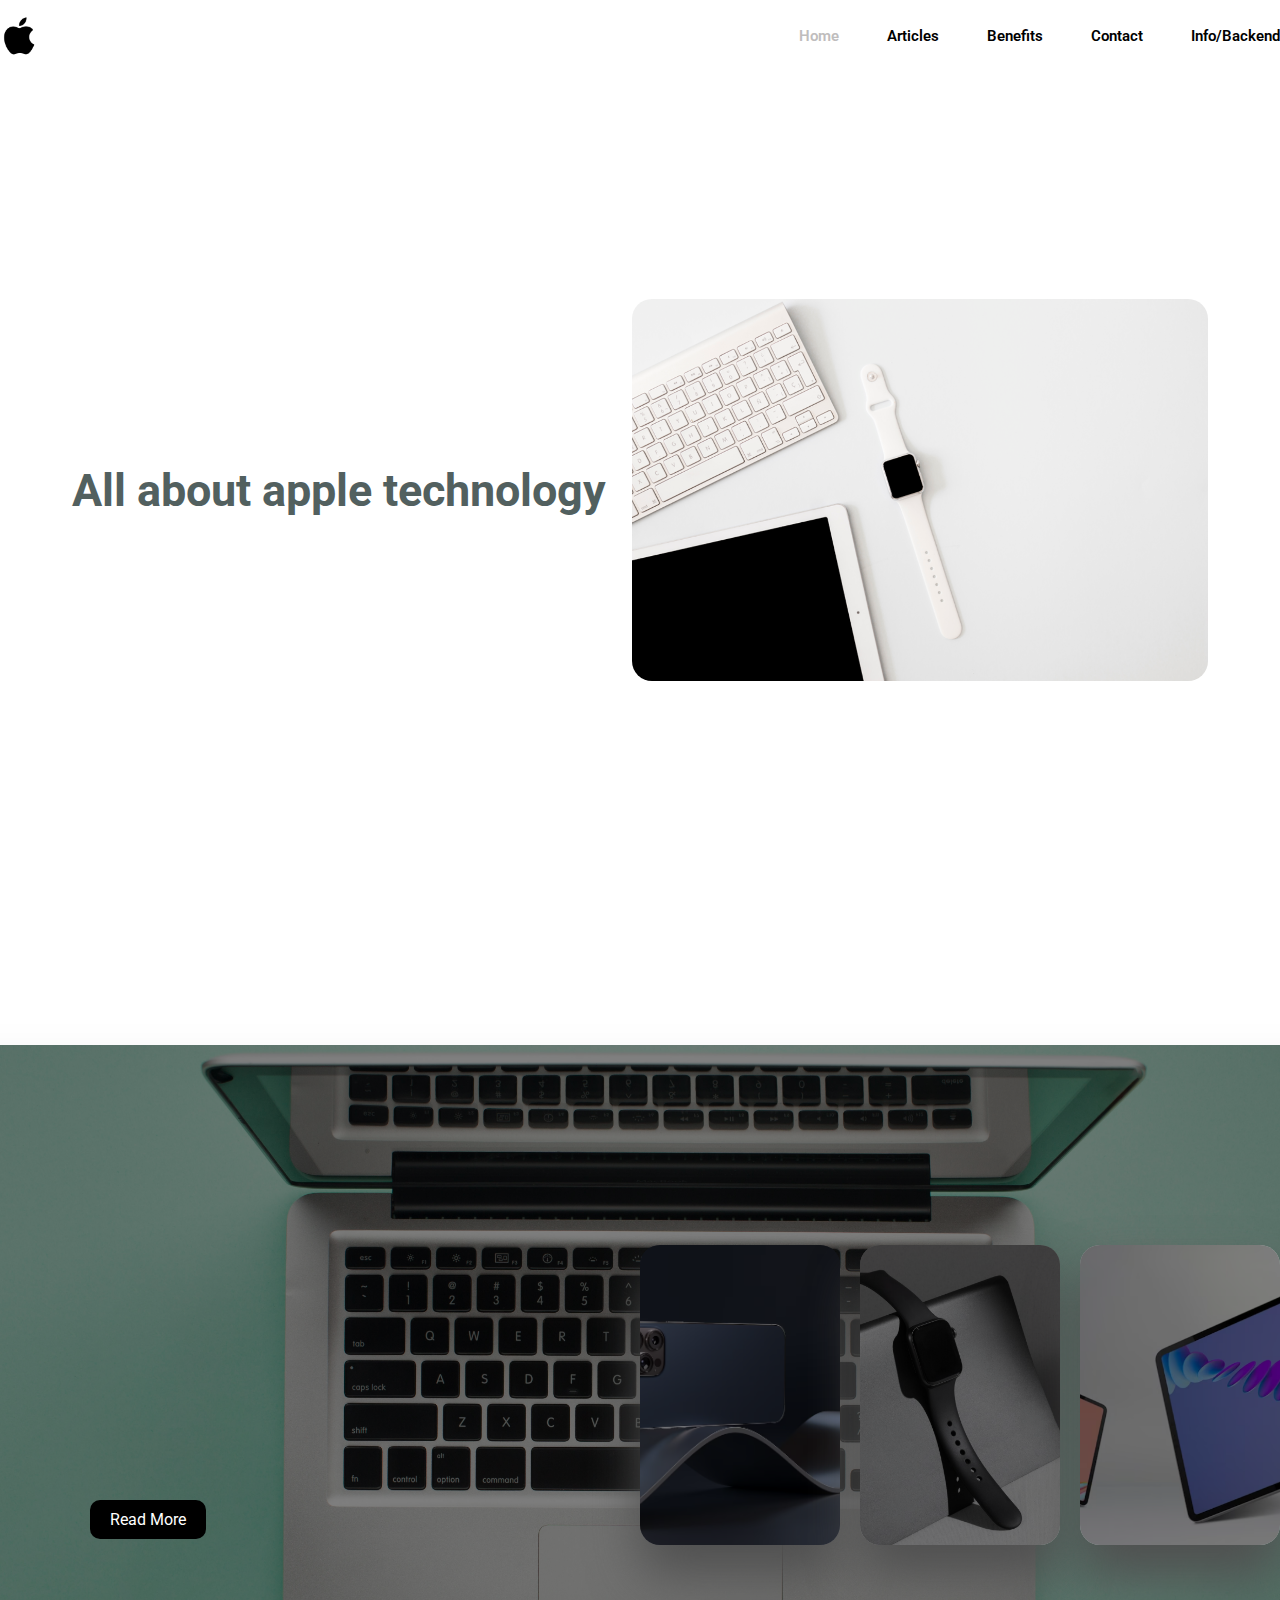
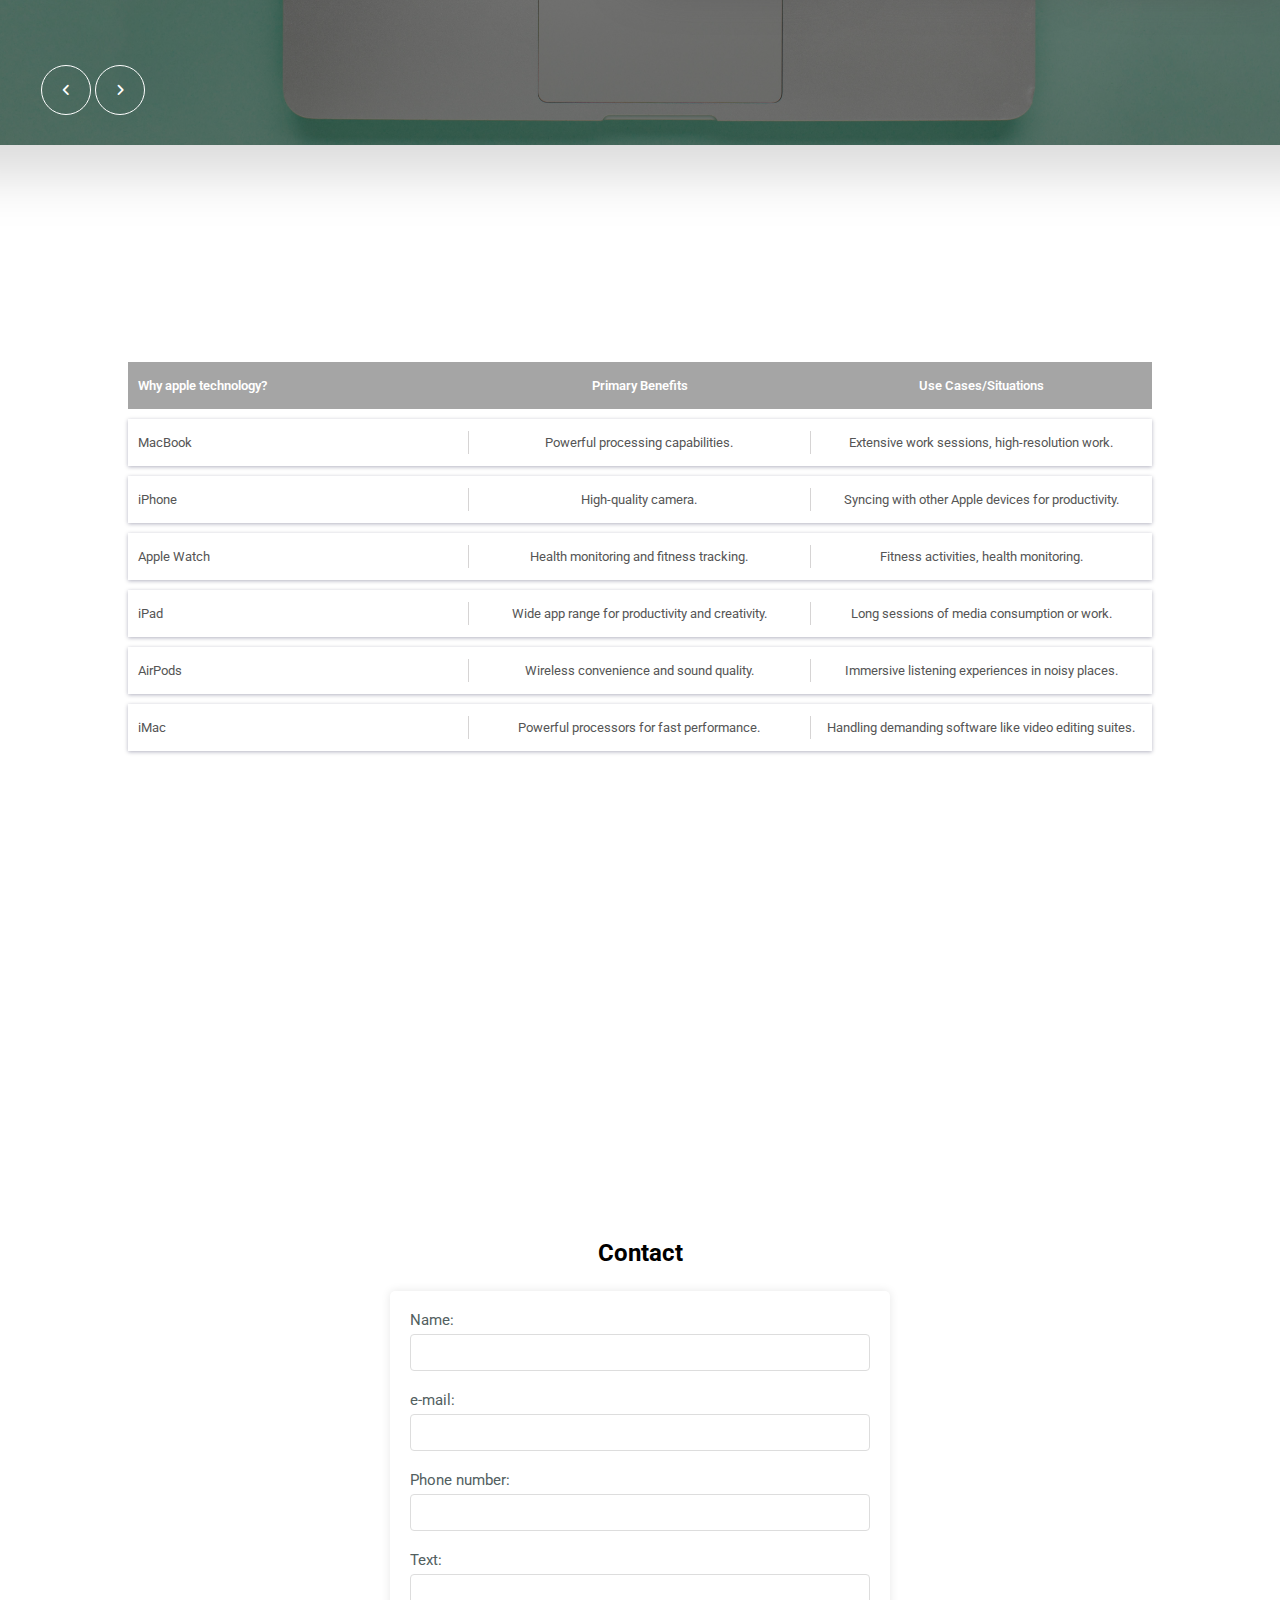
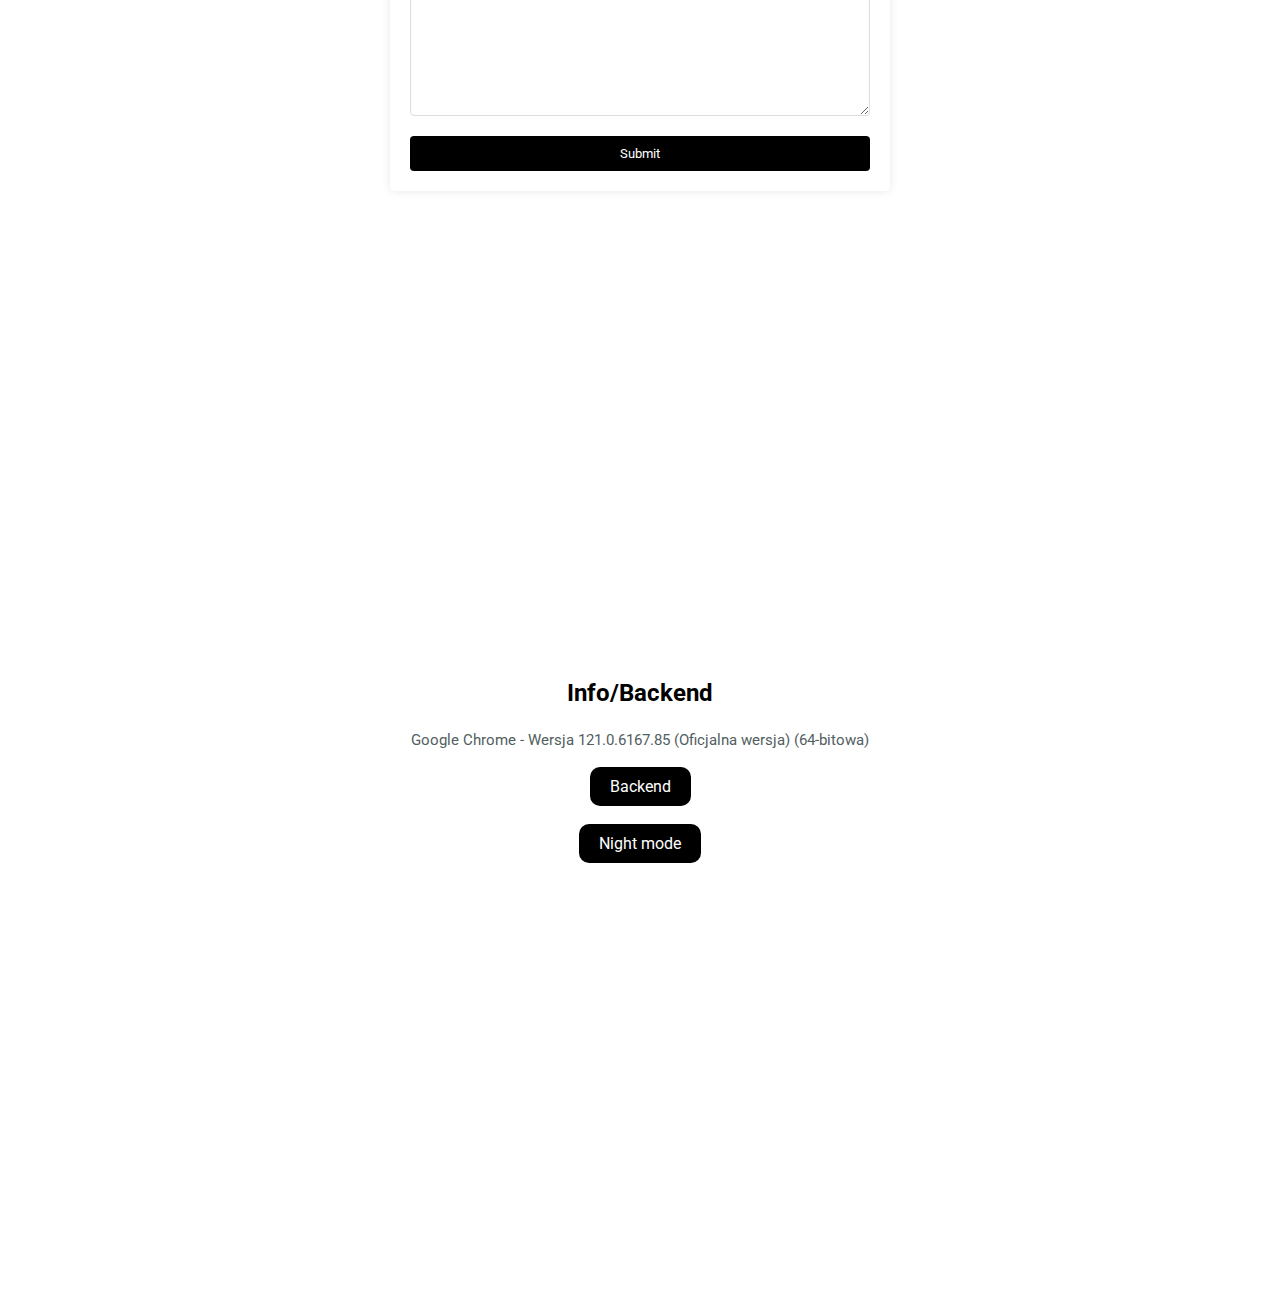
<file: index.html>
<!DOCTYPE html>
<html lang="en">
<head>
    <meta charset="UTF-8">
    <meta name="viewport" content="width=device-width, initial-scale=1.0">

    <link rel="stylesheet" href="https://cdn.jsdelivr.net/npm/boxicons@latest/css/boxicons.min.css">

    <link rel="stylesheet" href="assets/css/style.css">

    <!-- Czćionka -->
    <link rel="preconnect" href="https://fonts.googleapis.com">
    <link rel="preconnect" href="https://fonts.gstatic.com" crossorigin>
    <link href="https://fonts.googleapis.com/css2?family=Open+Sans&family=Roboto:wght@300&display=swap" rel="stylesheet">

    <!-- Buttons przy aritcles -->
    <link href="https://cdnjs.cloudflare.com/ajax/libs/font-awesome/6.4.2/css/all.min.css" rel="stylesheet">

    <!-- Ikonka strony -->
    <link rel="icon" href="apple.png">

    

    <title>iLovee</title>
</head>
<body>

    <header class="header" id="header">
        <nav class="nav container">
            <img id="changeable-image" class="nav__logo" src="apple.png" alt="apple logo" >
           

            <div class="nav__menu" id="nav-menu">
                <ul class="nav__list">
                    <li class="nav__item">
                        <a href="#home" class="nav__link active-link">
                            <i class='bx bx-home nav__icon'></i>
                            <span class="nav__name">Home</span>
                        </a>        
                    </li>
                    <li class="nav__item">
                        <a href="#articles" class="nav__link">
                            <i class='bx bx-notepad nav__icon'></i>
                            <span class="nav__name">Articles</span>
                        </a>        
                    </li>
                    <li class="nav__item">
                        <a href="#benefits" class="nav__link">
                            <i class='bx bx-book-alt nav__icon'></i>
                            <span class="nav__name">Benefits</span>
                        </a>        
                    </li>
                    <li class="nav__item">
                        <a href="#contactme" class="nav__link">
                            <i class='bx bx-message-square-detail nav__icon'></i>
                            <span class="nav__name">Contact</span>
                        </a>        
                    </li>
                    <li class="nav__item">
                        <a href="#info" class="nav__link">
                            <i class='bx bx-book-open nav__icon' ></i>
                            <span class="nav__name">Info/Backend</span>
                        </a>        
                    </li>
                </ul>
            </div>
        </nav>
    </header>
    

    <main>
        <section class="container section section__height" id="home">
            <div class="container1">
                <h1>All about apple technology</h1>
                <img src="img2.png" alt="apple products">
            </div>
        </section>
        <section class="container section section__height" id="articles">
            <div class="container2">
                <div id="slide">
                    <div class="item" style="background-image: url(photo/11.png); ">
                        <div class="content">
                            <div class="name">iMac</div>
                            <div class="description">Lorem, ipsum dolor sit amet consectetur adipisicing elit. Veniam ab repellendus est, placeat rem distinctio nihil, facilis eum incidunt repellat officiis cum voluptate vitae eius optio, minus facere saepe quod sed eaque odit. Unde deserunt labore vero quisquam voluptatem, quis illum exercitationem est odio rem nemo laudantium velit, repellat nulla?</div>                         
                            <a href="#articles" class="backend-button">Read More</a>
                        </div>
                    </div>
                    <div class="item" style="background-image: url(photo/4.jpg);">
                        <div class="content">
                            <div class="name">MacBook</div>
                            <div class="description">Lorem ipsum dolor sit amet consectetur adipisicing elit. Autem possimus explicabo repudiandae fugiat ratione blanditiis earum vel dolorum suscipit mollitia culpa quas odit cumque qui nesciunt hic sequi ipsa, natus molestias, praesentium sunt, saepe velit laudantium! Quia eligendi similique commodi doloremque, soluta adipisci incidunt sint debitis dolorum reprehenderit eum delectus?</div>
                            <a href="#articles" class="backend-button">Read More</a>
                        </div>
                    </div>
                    <div class="item" style="background-image: url(photo/1.png);">
                        <div class="content">
                            <div class="name">iPhone</div>
                            <div class="description">Lorem ipsum dolor, sit amet consectetur adipisicing elit. Officiis deleniti ut dignissimos sunt, dolorem velit earum libero debitis exercitationem culpa, necessitatibus, cum repudiandae. Iusto ipsum autem dignissimos explicabo perferendis ex aut adipisci earum possimus cum nesciunt eaque maiores esse sapiente, accusamus voluptatibus similique eligendi. Blanditiis exercitationem nesciunt incidunt porro laborum.</div>
                            <a href="#articles" class="backend-button">Read More</a>
                        </div>
                    </div>
                    <div class="item" style="background-image: url(photo/5.png);">
                        <div class="content">
                            <div class="name">Apple Watch </div>
                            <div class="description">Lorem ipsum dolor sit amet consectetur adipisicing elit. Ipsa maxime aut, ab eaque at reprehenderit magni non fuga perspiciatis architecto eos nesciunt eligendi, consectetur, commodi obcaecati autem officia. Fuga ab iusto earum quos, qui ipsa deserunt laborum aspernatur ipsam labore molestiae fugit nesciunt inventore distinctio vel hic perspiciatis molestias? Aspernatur?</div>
                            <a href="#articles" class="backend-button">Read More</a>
                        </div>
                    </div>
                    <div class="item" style="background-image: url(photo/8.png);">
                        <div class="content">
                            <div class="name">iPad</div>
                            <div class="description">Lorem ipsum dolor sit amet, consectetur adipisicing elit. Quos consequatur eum dolore facere commodi blanditiis aut fugit. Eos voluptatem odit alias labore culpa saepe atque quia ipsum illum illo possimus repellat debitis sunt, excepturi perferendis quo a earum minima ab vero dolor maiores molestiae laboriosam vitae. Doloribus velit consectetur aut?</div>
                            <a href="#articles" class="backend-button">Read More</a>
                        </div>
                    </div>
                    <div class="item" style="background-image: url(photo/9.png);">
                        <div class="content">
                            <div class="name">AirPods</div>
                            <div class="description">Lorem ipsum dolor sit amet consectetur adipisicing elit. Provident sed incidunt, nulla consequatur tenetur quam placeat nihil atque. Labore, voluptatem pariatur. Magni aliquam facere ipsum omnis quasi, reiciendis, a soluta cupiditate optio nulla eaque. Ducimus suscipit veritatis magni possimus. Modi, laborum quisquam aut fugiat nisi ratione aliquid commodi nam accusantium.</div>
                            <a href="#articles" class="backend-button">Read More</a>
                        </div>
                    </div>
                    
                </div>
        
                    <div class="buttons">
                        <button id="previous"><i class="fa-solid fa-angle-left"></i></button>
                        <button id="next"><i class="fa-solid fa-angle-right"></i></button>
                    </div>
        
            </div>
            
        </section>
        <section class="container section section__height" id="benefits">
            <div class="table-box">
                <div class="table-row table-head">
                    <div class="table-cell first-cell ">
                        <p>Why apple technology?</p>
                    </div>
                    <div class="table-cell">
                        <p>Primary Benefits</p>
                    </div>
                    <div class="table-cell">
                        <p>	Use Cases/Situations</p>
                    </div>
                </div>
                <div class="table-row">
                    <div class="table-cell first-cell">
                        <p>MacBook</p>
                    </div>
                    <div class="table-cell">
                        <p>Powerful processing capabilities.</p>
                    </div>
                    <div class="table-cell last-cell">
                        <p>Extensive work sessions, high-resolution work.</p>
                    </div>
                </div>
                <div class="table-row">
                    <div class="table-cell first-cell">
                        <p>iPhone</p>
                    </div>
                    <div class="table-cell">
                        <p>High-quality camera.</p>
                    </div>
                    <div class="table-cell last-cell">
                        <p>Syncing with other Apple devices for productivity.</p>
                    </div>
                </div>
                <div class="table-row">
                    <div class="table-cell first-cell">
                        <p>Apple Watch</p>
                    </div>
                    <div class="table-cell">
                        <p>Health monitoring and fitness tracking.</p>
                    </div>
                    <div class="table-cell last-cell">
                        <p>Fitness activities, health monitoring.</p>
                    </div>
                </div>
                <div class="table-row">
                    <div class="table-cell first-cell">
                        <p>iPad</p>
                    </div>
                    <div class="table-cell">
                        <p>Wide app range for productivity and creativity.</p>
                        
                    </div>
                    <div class="table-cell last-cell">
                        <p>Long sessions of media consumption or work.</p>
                    </div>
                </div>
                <div class="table-row">
                    <div class="table-cell first-cell">
                        <p>AirPods</p>
                    </div>
                    <div class="table-cell">
                        <p> Wireless convenience and sound quality.</p>
                    </div>
                    <div class="table-cell last-cell">
                        <p>Immersive listening experiences in noisy places.</p>
                    </div>
                </div>
                <div class="table-row">
                    <div class="table-cell first-cell">
                        <p>iMac</p>
                    </div>
                    <div class="table-cell">
                        <p>Powerful processors for fast performance.</p>
                    </div>
                    <div class="table-cell last-cell">
                        <p>Handling demanding software like video editing suites.</p>
                    </div>
                </div>
            </div>
        </section>
        <section class="container-form section section__height" id="contactme">
            <div class="contacall">
                <h2 class="section__title">Contact</h2>
                <div class="form-container">
                    <form action="#contact">
                        <label for="name">Name:</label>
                        <input type="text" id="name" name="name" required>
            
                        <label for="email">e-mail:</label>
                        <input type="email" id="email" name="email" required>
            
                        <label for="phone">Phone number:</label>
                        <input type="tel" id="phone" name="phone">
            
                        <label for="message">Text:</label>
                        <textarea id="message" name="message" required></textarea>
            
                        <input type="submit" value="Submit">
                    </form>
                </div>
            </div>
            


        </section>
        <section class="container section section__height" id="info">
            <div class="info2"></div>
            <h2 class="section__title">Info/Backend</h2>
                <p>Google Chrome - Wersja 121.0.6167.85 (Oficjalna wersja) (64-bitowa)</p>
                <p></p>
                <br>
                <a href="login.html" class="backend-button">Backend</a>
                <br>
                
                
                <button id="toggle-dark-mode" class="backend-button">Night mode</button>
                <br>
                
            

        </section>
    </main>
   

    <script src="assets/js/main.js"></script>
</body>
</html>
</file>
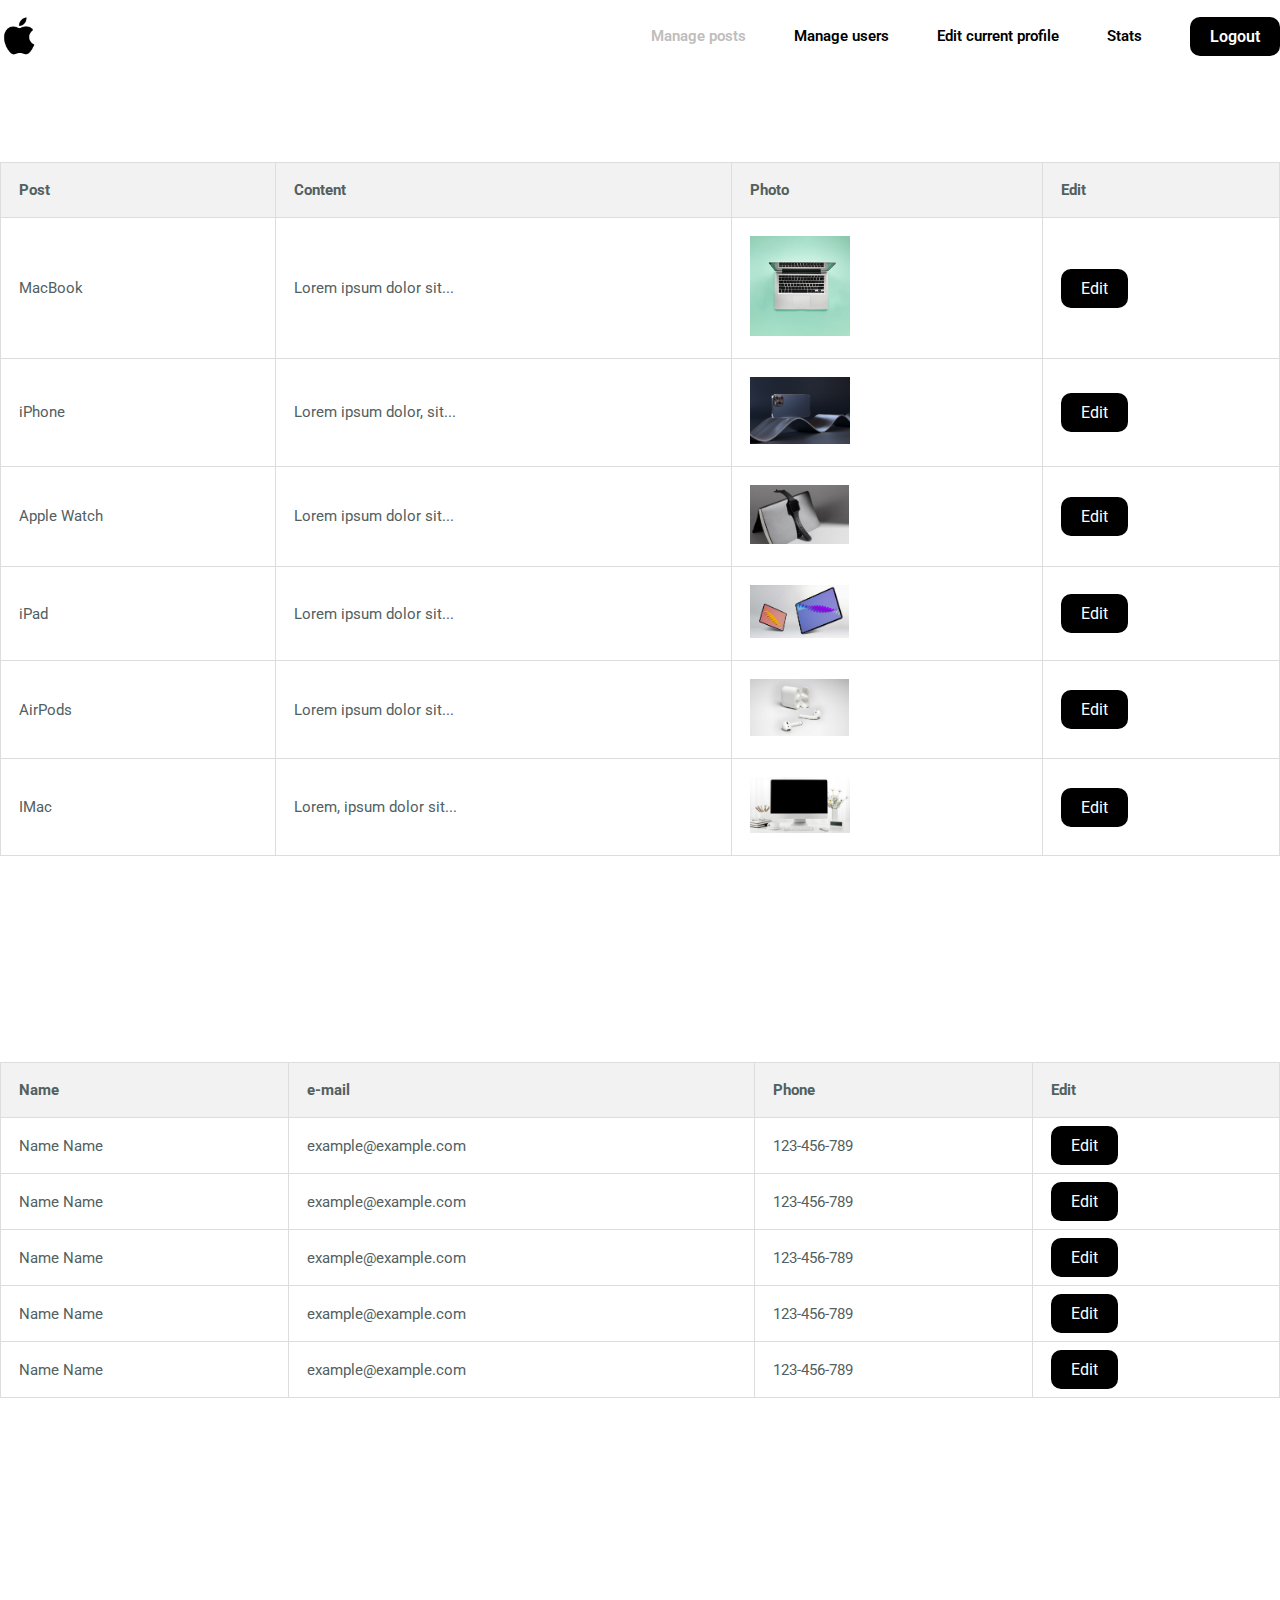
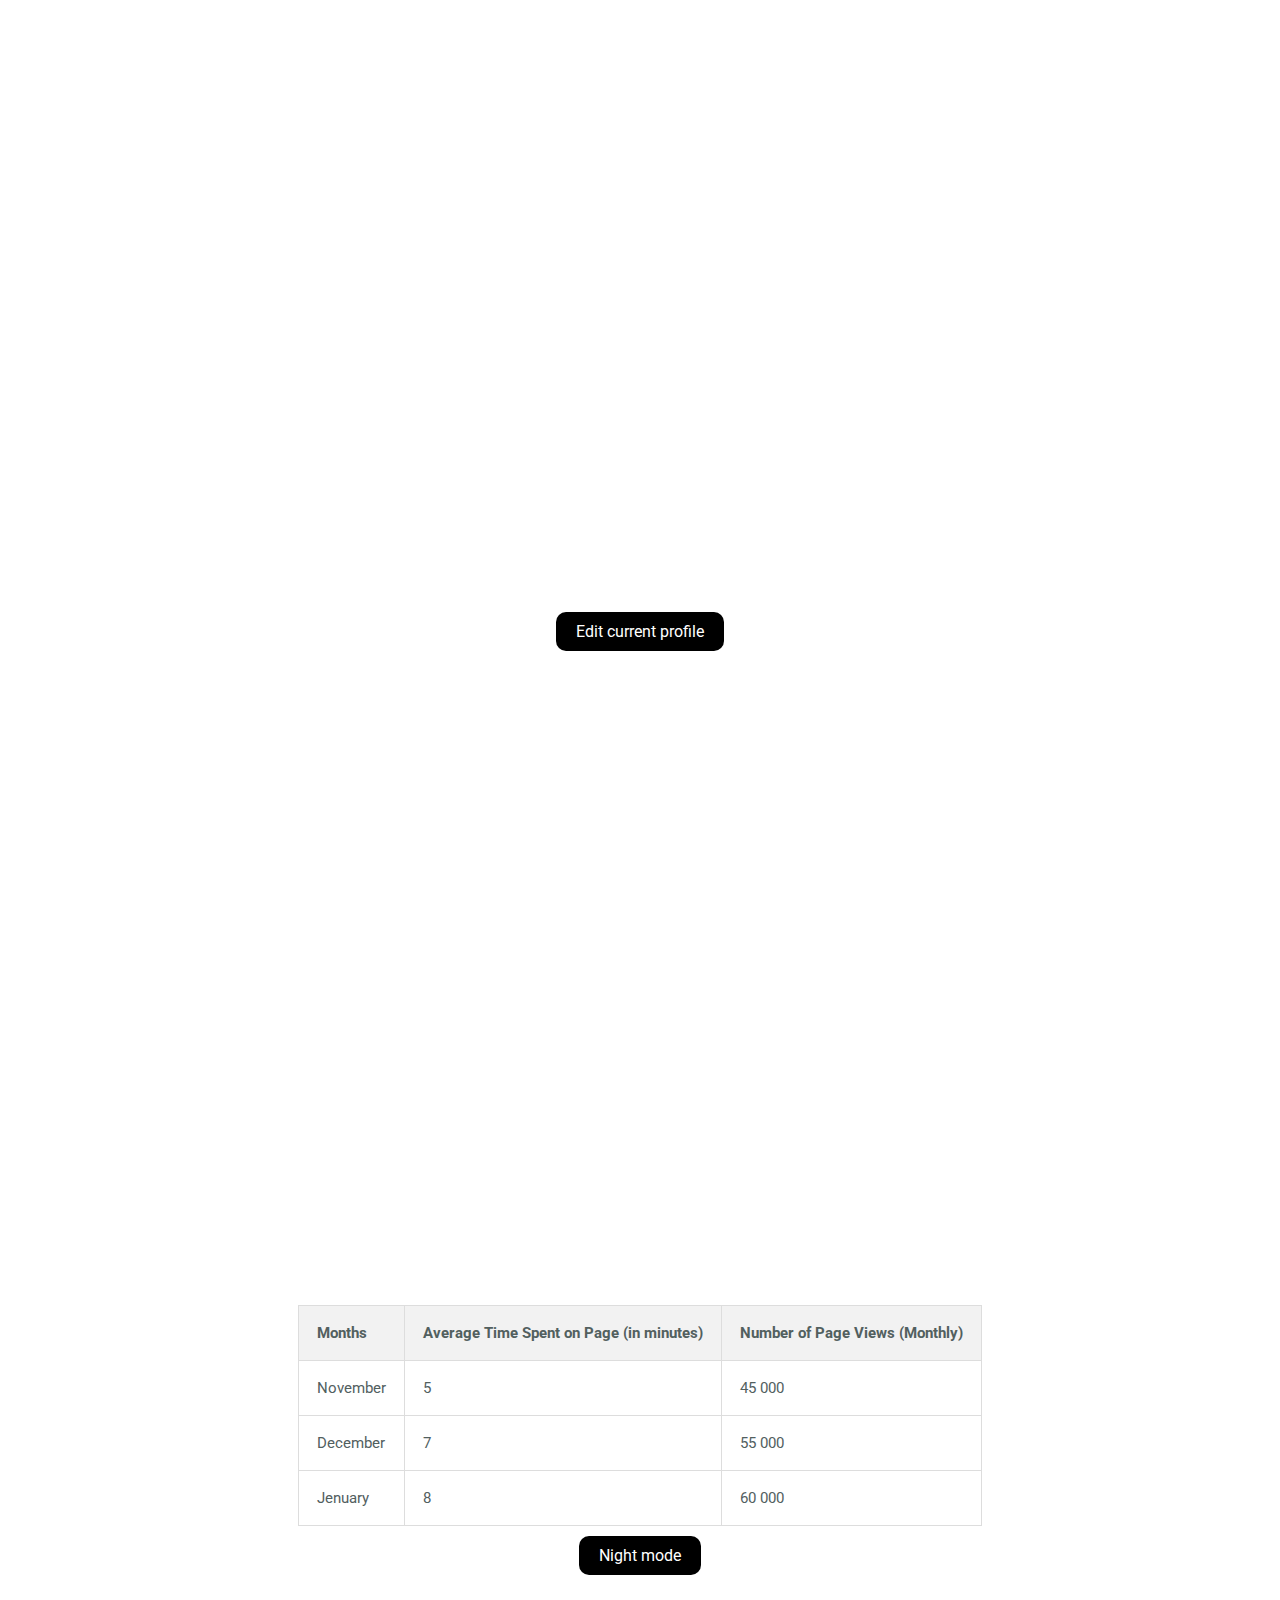
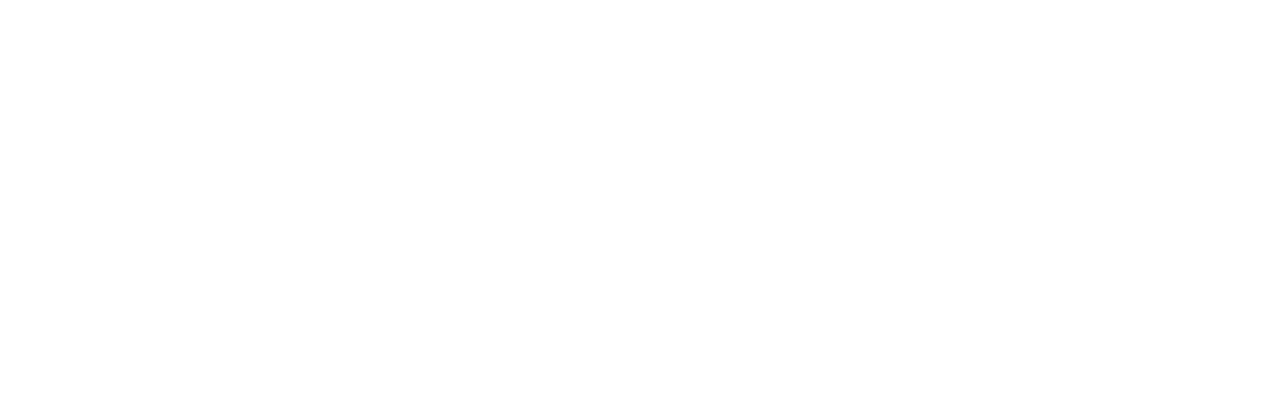
<file: backend.html>
<!DOCTYPE html>
<html lang="en">
<head>
    <meta charset="UTF-8">
    <meta name="viewport" content="width=device-width, initial-scale=1.0">

    <link rel="stylesheet" href="https://cdn.jsdelivr.net/npm/boxicons@latest/css/boxicons.min.css">

    <link rel="stylesheet" href="assets/css/style.css">

    <!-- Czćionka -->
    <link rel="preconnect" href="https://fonts.googleapis.com">
    <link rel="preconnect" href="https://fonts.gstatic.com" crossorigin>
    <link href="https://fonts.googleapis.com/css2?family=Open+Sans&family=Roboto:wght@300&display=swap" rel="stylesheet">

    <!-- Ikonka strony -->
    <link rel="icon" href="apple.png">

    <style>
        .nav__item{
            display: flex;
            justify-content: center;
            align-items: center;
        }
        .marg{
            margin-top: 10px;
        }
        th, td {
            padding: 18px;
        }
        @media only screen and (max-width: 456px) {
            .cc{
                display: none;
            }
            .table-bck2{
                margin-top: -10px;
            }
        }
        
    </style>
    <title>iLove - backend</title>
</head>
<body>

    <header class="header" id="header">
        <nav class="nav container">
            <img id="changeable-image" class="nav__logo" src="apple.png" alt="apple logo" >
           
            
            <div class="nav__menu" id="nav-menu">
                <ul class="nav__list">
                    <li class="nav__item">
                        <a href="#manage-posts" class="nav__link active-link">
                            <i class='bx bxs-edit nav__icon'></i>
                            <span class="nav__name">Manage posts</span>
                        </a>        
                    </li>
                    <li class="nav__item">
                        <a href="#users" class="nav__link">
                            <i class='bx bx-hive nav__icon'></i>
                            <span class="nav__name">Manage users</span>
                        </a>        
                    </li>
                    <li class="nav__item">
                        <a href="#editprof" class="nav__link">
                            <i class='bx bx-user nav__icon'></i>
                            <span class="nav__name">Edit current profile</span>
                        </a>        
                    </li>
                    <li class="nav__item">
                        <a href="#stats" class="nav__link">
                            <i class='bx bx-bar-chart-alt-2 nav__icon'></i>
                            <span class="nav__name">Stats</span>
                        </a>        
                    </li>
                    <li class="nav__item2">
                        <a href="index.html" class="nav__link backend-button" >
                            Logout
                        </a>        
                    </li>
                </ul>
            </div>
        </nav>
    </header>
    

    <main>
        
        <section class="container section section__height" id="manage-posts">
            <div class="table-bck">
                <table>
                    <thead>
                        <tr>
                            <th>Post</th>
                            <th>Content</th>
                            <th class="cc">Photo</th>
                            <th>Edit</th>
                        </tr>
                    </thead>
                    <tbody>
                        <tr>
                            <td>MacBook</td>
                            <td>Lorem ipsum dolor sit...</td>
                            <td class="cc"><img class="img-edit" src="photo/4.jpg" alt="Photo post 1" ></td>
                            <td><a href="edit.html" class="backend-button">Edit</a></td>
                        </tr>
                    </tbody>
                    <tbody>
                        <tr>
                            <td>iPhone</td>
                            <td>Lorem ipsum dolor, sit...</td>
                            <td class="cc"><img class="img-edit" src="photo/1.png" alt="Photo post 2"></td>
                            <td><a href="edit.html" class="backend-button">Edit</a></td>
                        </tr>
                    </tbody>
                    <tbody>
                        <tr>
                            <td>Apple Watch</td>
                            <td>Lorem ipsum dolor sit...</td>
                            <td class="cc"><img class="img-edit" src="photo/5.png" alt="Photo post 3"></td>
                            <td><a href="edit.html" class="backend-button">Edit</a></td>
                        </tr>
                    </tbody>
                    <tbody>
                        <tr>
                            <td>iPad</td>
                            <td>Lorem ipsum dolor sit...</td>
                            <td class="cc"><img class="img-edit" src="photo/8.png" alt="Photo post 4"></td>
                            <td><a href="edit.html" class="backend-button">Edit</a></td>
                        </tr>
                        
                    </tbody>
                    
                    <tbody>
                        <tr>
                            <td>AirPods</td>
                            <td>Lorem ipsum dolor sit...</td>
                            <td class="cc"><img class="img-edit" src="photo/9.png" alt="Photo post 5"></td>
                            <td><a href="edit.html" class="backend-button">Edit</a></td>
                        </tr>
                        
                    </tbody>
                    <tbody>
                        <tr>
                            <td>IMac</td>
                            <td>Lorem, ipsum dolor sit...</td>
                            <td class="cc"><img class="img-edit" src="photo/11.png" alt="Photo post 6"></td>
                            <td><a href="edit.html" class="backend-button">Edit</a></td>
                        </tr>
                        
                    </tbody>
                    
                </table>
            </div>
        </section>


        <section class="container section section__height" id="users">
            <div class="table-bck">
                <table>
                    <thead>
                        <tr>
                            <th>Name</th>
                            <th class="cc">e-mail</th>
                            <th>Phone</th>
                            <th>Edit</th>
                        </tr>
                    </thead>
                    <tbody>
                        <tr>
                            <td>Name Name</td>
                            <td class="cc">example@example.com</td>
                            <td>123-456-789</td>
                            <td><a href="edit-user.html" class="backend-button avcsa">Edit</a></td>
                        </tr>
                    </tbody>
                    <tbody>
                        <tr>
                            <td>Name Name</td>
                            <td class="cc">example@example.com</td>
                            <td>123-456-789</td>
                            <td><a href="edit-user.html" class="backend-button avcsa">Edit</a></td>
                        </tr>
                    </tbody>
                    <tbody>
                        <tr>
                            <td>Name Name</td>
                            <td class="cc">example@example.com</td>
                            <td>123-456-789</td>
                            <td><a href="edit-user.html" class="backend-button avcsa">Edit</a></td>
                        </tr>
                    </tbody>
                    <tbody>
                        <tr>
                            <td>Name Name</td>
                            <td class="cc">example@example.com</td>
                            <td>123-456-789</td>
                            <td><a href="edit-user.html" class="backend-button avcsa">Edit</a></td>
                        </tr>
                    </tbody>
                    <tbody>
                        <tr>
                            <td>Name Name</td>
                            <td class="cc">example@example.com</td>
                            <td>123-456-789</td>
                            <td><a href="edit-user.html" class="backend-button avcsa">Edit</a></td>
                        </tr>
                    </tbody>
                </table>
            </div>
        </section>
        <section class="container section section__height" id="editprof">
            <div class="button-edit-profile">
                <a href="edit-current-profile.html" class="backend-button">Edit current profile</a>
            </div>
        </section>
        <section class="container-form section section__height" id="stats">
            <div class="table-bck2">
                <table>
                    <thead>
                        <tr>
                            <th>Months</th>
                            <th>Average Time Spent on Page (in minutes)</th>
                            <th>Number of Page Views (Monthly)</th>
                        </tr>
                    </thead>
                    <tbody>
                        <tr>
                            <td>November</td>
                            <td>5</td>
                            <td>45 000</td>
                        </tr>
                    </tbody>
                    <tbody>
                        <tr>
                            <td>December</td>
                            <td>7</td>
                            <td>55 000</td>
                        </tr>
                    </tbody>
                    <tbody>
                        <tr>
                            <td>Jenuary</td>
                            <td>8</td>
                            <td>60 000</td>
                        </tr>
                    </tbody>
                </table>
            
            </div>
            <button id="toggle-dark-mode" class="backend-button marg">Night mode</button>
            


        </section>
        
    </main>
    <script>
        document.getElementById('toggle-dark-mode').addEventListener('click', function() {
            document.body.classList.toggle('dark-mode');
            var image = document.getElementById('changeable-image');
    
            if (image.src.includes('apple.png')) {
                image.src = 'apple2.png'; 
                image.style.width = '29px';
                image.style.marginLeft = '5px';
            } else {
                image.src = 'apple.png'; 
                image.style.width = '40px';
                image.style.marginLeft = '0px';
            }
            
        });
        document.getElementById('changeable-image').addEventListener('click', function() {
            document.body.classList.toggle('dark-mode');
        });

        document.getElementById('changeable-image').addEventListener('click', function() {
            if (this.src.includes('apple.png')) {
                this.src = 'apple2.png'; 
                this.style.width = '29px';
                this.style.marginLeft = '5px';
            } else {
                this.src = 'apple.png'; 
                this.style.width = '40px';
                this.style.marginLeft = '0px';
            }
        });
    </script>
    <script src="assets/js/main.js"></script>
</body>
</html>
</file>
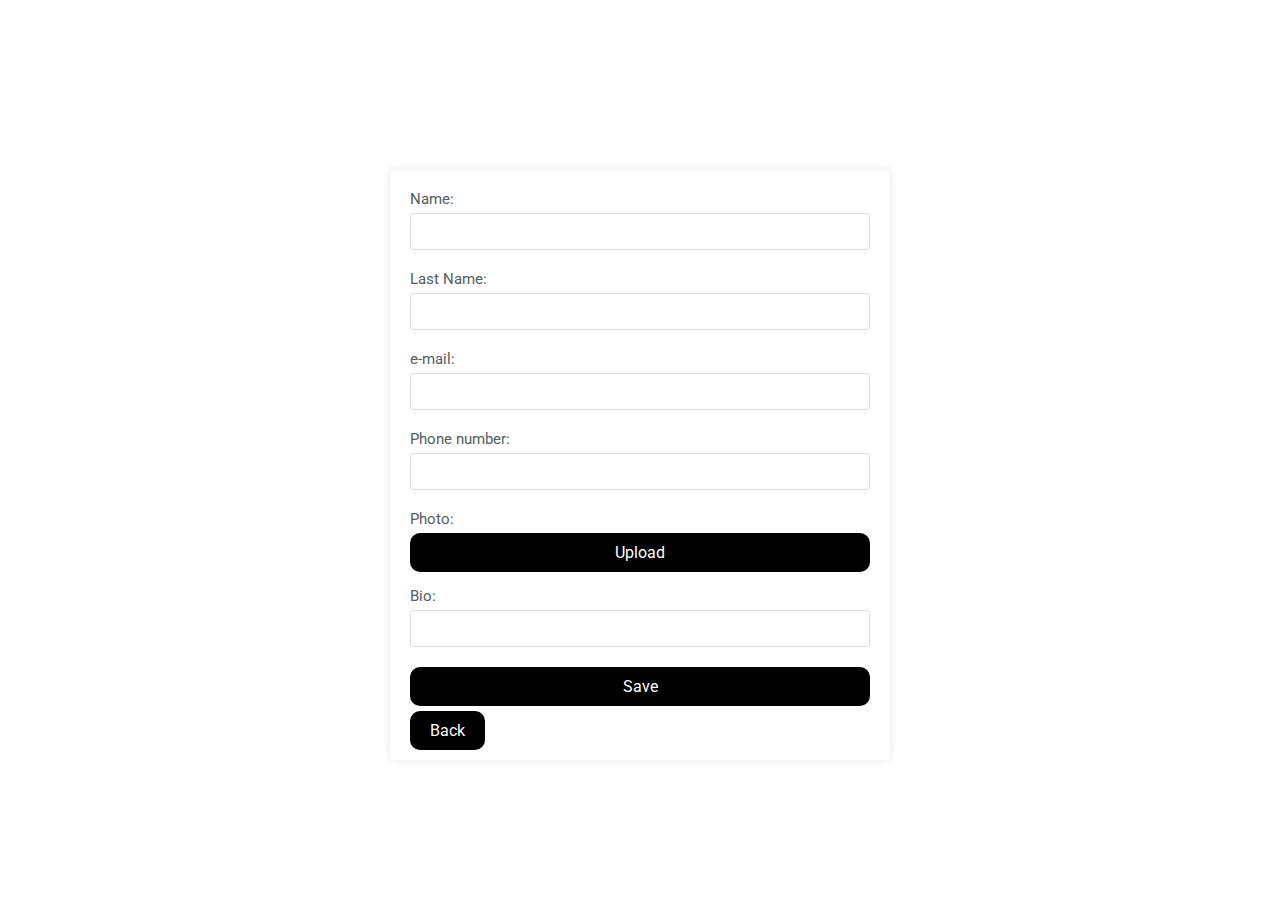
<file: edit-current-profile.html>
<!DOCTYPE html>
<html lang="en">
<head>
    <meta charset="UTF-8">
    <meta name="viewport" content="width=device-width, initial-scale=1.0">

    <link rel="stylesheet" href="https://cdn.jsdelivr.net/npm/boxicons@latest/css/boxicons.min.css">

    <link rel="stylesheet" href="assets/css/style.css">

    <!-- Czćionka -->
    <link rel="preconnect" href="https://fonts.googleapis.com">
    <link rel="preconnect" href="https://fonts.gstatic.com" crossorigin>
    <link href="https://fonts.googleapis.com/css2?family=Open+Sans&family=Roboto:wght@300&display=swap" rel="stylesheet">

    <!-- Ikonka strony -->
    <link rel="icon" href="apple.png">

    <style>
        .contacall{
            margin-top: 170px;
            display: flex;
            justify-content: center;
        }
        .backend-button{
            margin-bottom: 15px;
            text-align: center;
        }
        @media only screen and (max-width: 456px) {
            .contacall{margin-top: -50px;}
        }
    </style>
    
    <title>Edit current profile</title>
</head>
<body>
    <div class="contacall">
        <div class="form-container">
            <form>
                <label for="name">Name:</label>
                <input type="text" id="name" name="name" required>

                <label for="name">Last Name:</label>
                <input type="text" id="last-name" name="lastname" required>
    
                <label for="email">e-mail:</label>
                <input type="email" id="email" name="email" required>
    
                <label for="phone">Phone number:</label>
                <input type="tel" id="phone" name="phone">

                <label for="email">Photo:</label>
                <button class="backend-button">Upload</button>  
    
                <label for="name">Bio:</label>
                <input type="text" id="bio" name="bio" required>
    
                <a href="backend.html" class="backend-button">Save</a>
            </form>
            <a href="backend.html" class="backend-button">Back</a>
        </div>
    </div>
    
        
    <script src="assets/js/main.js"></script>
</body>
</html>
</file>
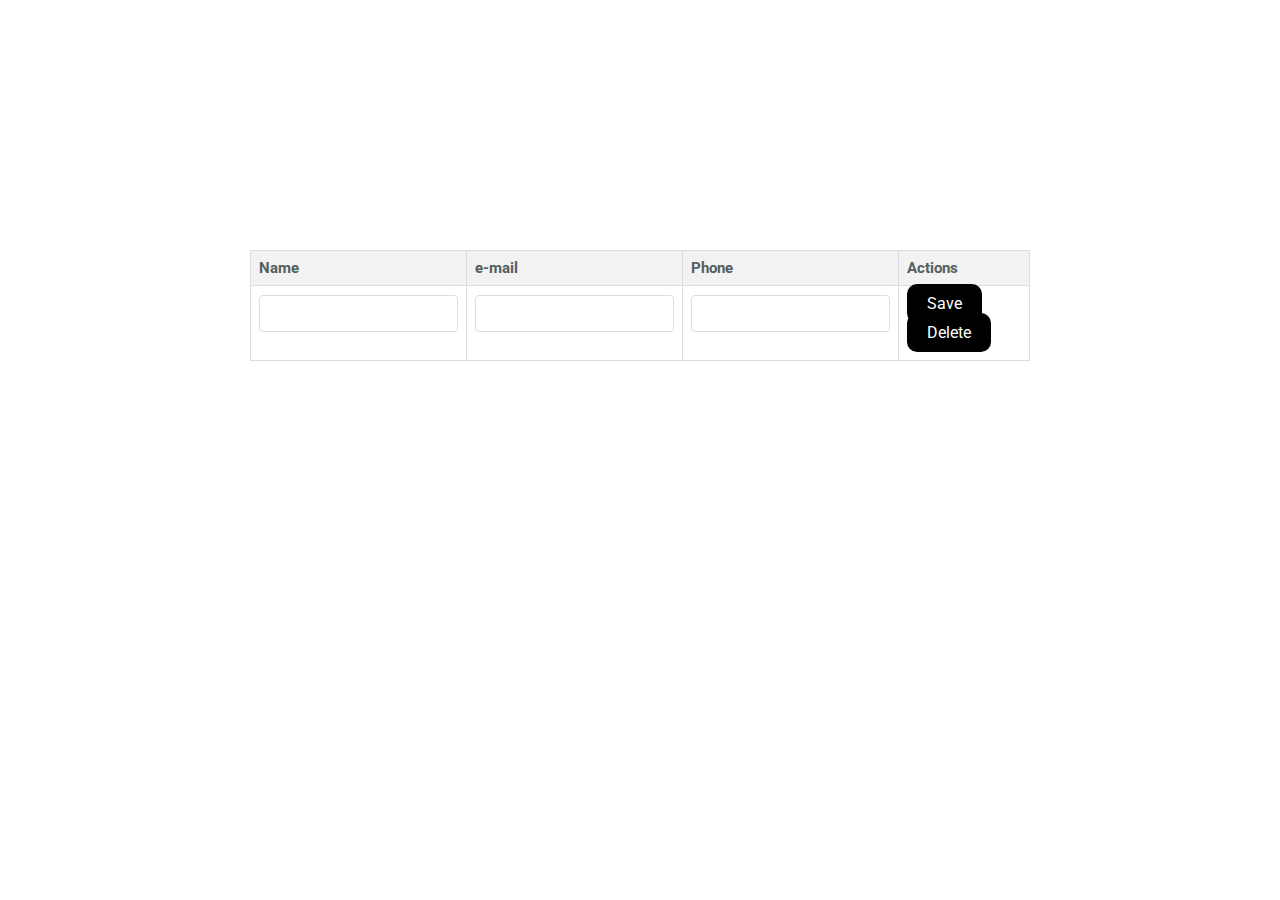
<file: edit-user.html>
<!DOCTYPE html>
<html lang="en">
<head>
    <meta charset="UTF-8">
    <meta name="viewport" content="width=device-width, initial-scale=1.0">

    <link rel="stylesheet" href="https://cdn.jsdelivr.net/npm/boxicons@latest/css/boxicons.min.css">

    <link rel="stylesheet" href="assets/css/style.css">

    <!-- Czćionka -->
    <link rel="preconnect" href="https://fonts.googleapis.com">
    <link rel="preconnect" href="https://fonts.gstatic.com" crossorigin>
    <link href="https://fonts.googleapis.com/css2?family=Open+Sans&family=Roboto:wght@300&display=swap" rel="stylesheet">

    <!-- Ikonka strony -->
    <link rel="icon" href="apple.png">

    <style>
        .backend-button{
            margin-top: 0px;;
            margin-right: 10px;

        }
        table {
            width: 100%;
            border-collapse: collapse;
            
        }
        .table1{
            margin-top: 250px;
            margin-left: 250px;
            margin-right: 250px;
        }

        th, td {
            border: 1px solid #ddd;
            padding: 8px;
            text-align: left;
        }

        th {
            background-color: #f2f2f2;
        }

        .editable {
            cursor: pointer;
        }

        .editable:hover {
            background-color: #e9e9e9;
        }
        @media screen and (max-width: 768px) {
            .table1 {
                margin-top: 20px;
                margin-left: 10px;
                margin-right: 10px;
            }

            .backend-button {
                width: 100%;
                margin: 15px 0;
            }
            td{
                padding: 20px;
            }

            table {
                width: 100%;
            }
        }
    </style>
    <title>Edit users</title>
</head>
<body>
    <div class="table1">
        <table>
            <thead>
                <tr>
                    <th>Name</th>
                    <th>e-mail</th>
                    <th>Phone</th>
                    <th>Actions</th>
                </tr>
            </thead>
            <tbody>
                <tr>
                    <td><input type="text"></td>
                    <td><input type="email"></td>
                    <td><input type="tel"></td>
                    <td><a href="backend.html" class="backend-button">Save</a><button class="backend-button">Delete</button></td>
                </tr>
            </tbody>
        </table>
    </div>
    
        
    <script src="assets/js/main.js"></script>
</body>
</html>
</file>
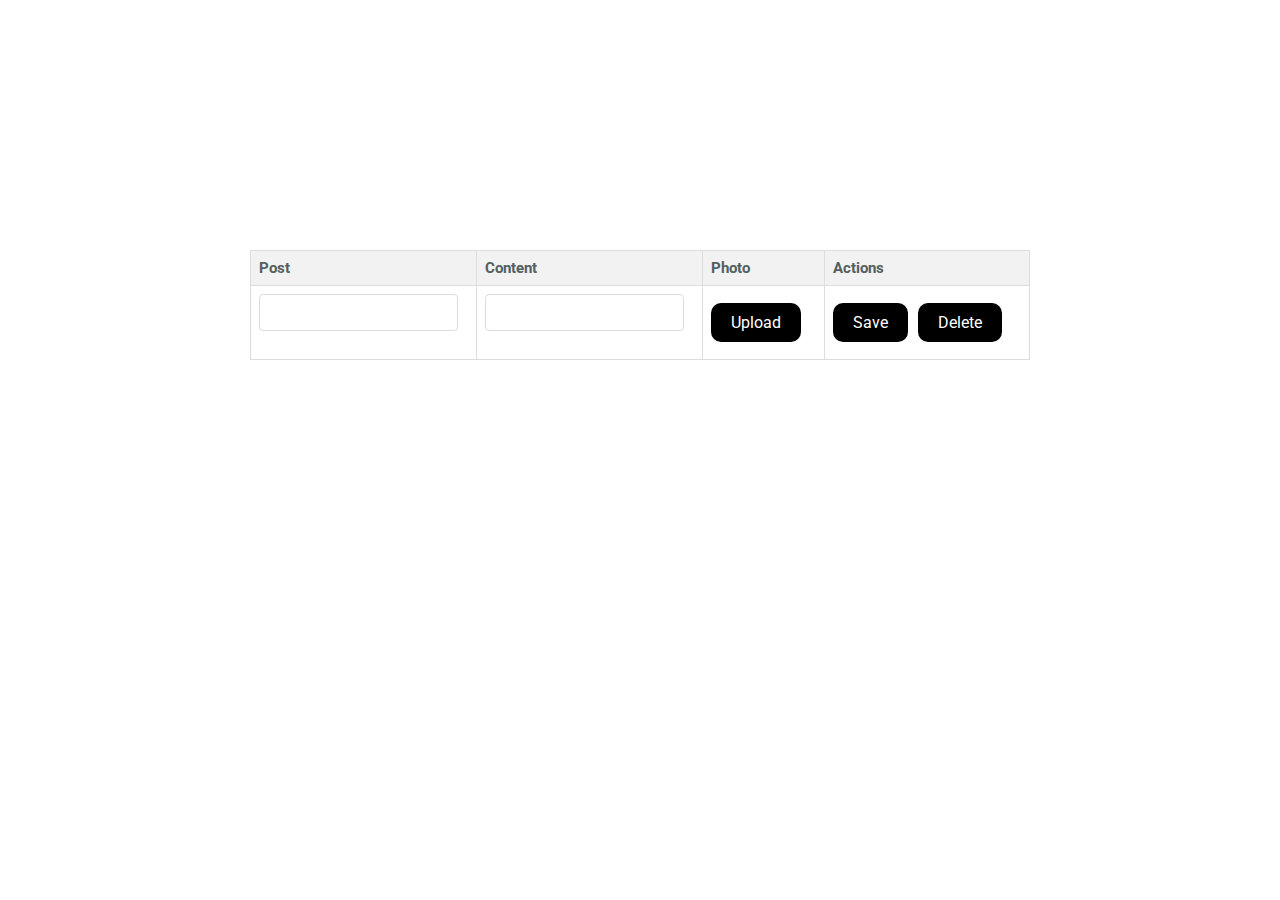
<file: edit.html>
<!DOCTYPE html>
<html lang="en">
<head>
    <meta charset="UTF-8">
    <meta name="viewport" content="width=device-width, initial-scale=1.0">

    <link rel="stylesheet" href="https://cdn.jsdelivr.net/npm/boxicons@latest/css/boxicons.min.css">

    <link rel="stylesheet" href="assets/css/style.css">

    <!-- Czćionka -->
    <link rel="preconnect" href="https://fonts.googleapis.com">
    <link rel="preconnect" href="https://fonts.gstatic.com" crossorigin>
    <link href="https://fonts.googleapis.com/css2?family=Open+Sans&family=Roboto:wght@300&display=swap" rel="stylesheet">

    <!-- Ikonka strony -->
    <link rel="icon" href="apple.png">

    <style>
        .backend-button{
            margin-top: 0px;;
            margin-right: 10px;

        }
        table {
            width: 100%;
            border-collapse: collapse;
            
        }
        .table1{
            margin-top: 250px;
            margin-left: 250px;
            margin-right: 250px;
        }

        th, td {
            border: 1px solid #ddd;
            padding: 8px;
            text-align: left;
        }

        th {
            background-color: #f2f2f2;
        }

        .editable {
            cursor: pointer;
        }

        .editable:hover {
            background-color: #e9e9e9;
        }
        .table1 {
            overflow-x: auto; 
        }

        @media screen and (max-width: 768px) {
            .table1 {
                margin-top: 20px;
                margin-left: 10px;
                margin-right: 10px;
            }

            .backend-button {
                width: 100%;
                margin: 15px 0;
            }
            td{
                padding: 20px;
            }
            table {
                width: 100%;
            }
        }
    </style>
    <title>Edit post</title>
</head>
<body>
    <div class="table1">
        <table>
            <thead>
                <tr>
                    <th>Post</th>
                    <th>Content</th>
                    <th>Photo</th>
                    <th>Actions</th>
                </tr>
            </thead>
            <tbody>
                <tr>
                    <td><input type="text"></td>
                    <td><input type="text"></td>
                    <td><button class="backend-button">Upload</button></td>
                    <td><a href="backend.html" class="backend-button">Save</a><button class="backend-button">Delete</button></td>
                </tr>
            </tbody>
        </table>
    </div>
    
        
    <script src="assets/js/main.js"></script>
</body>
</html>
</file>
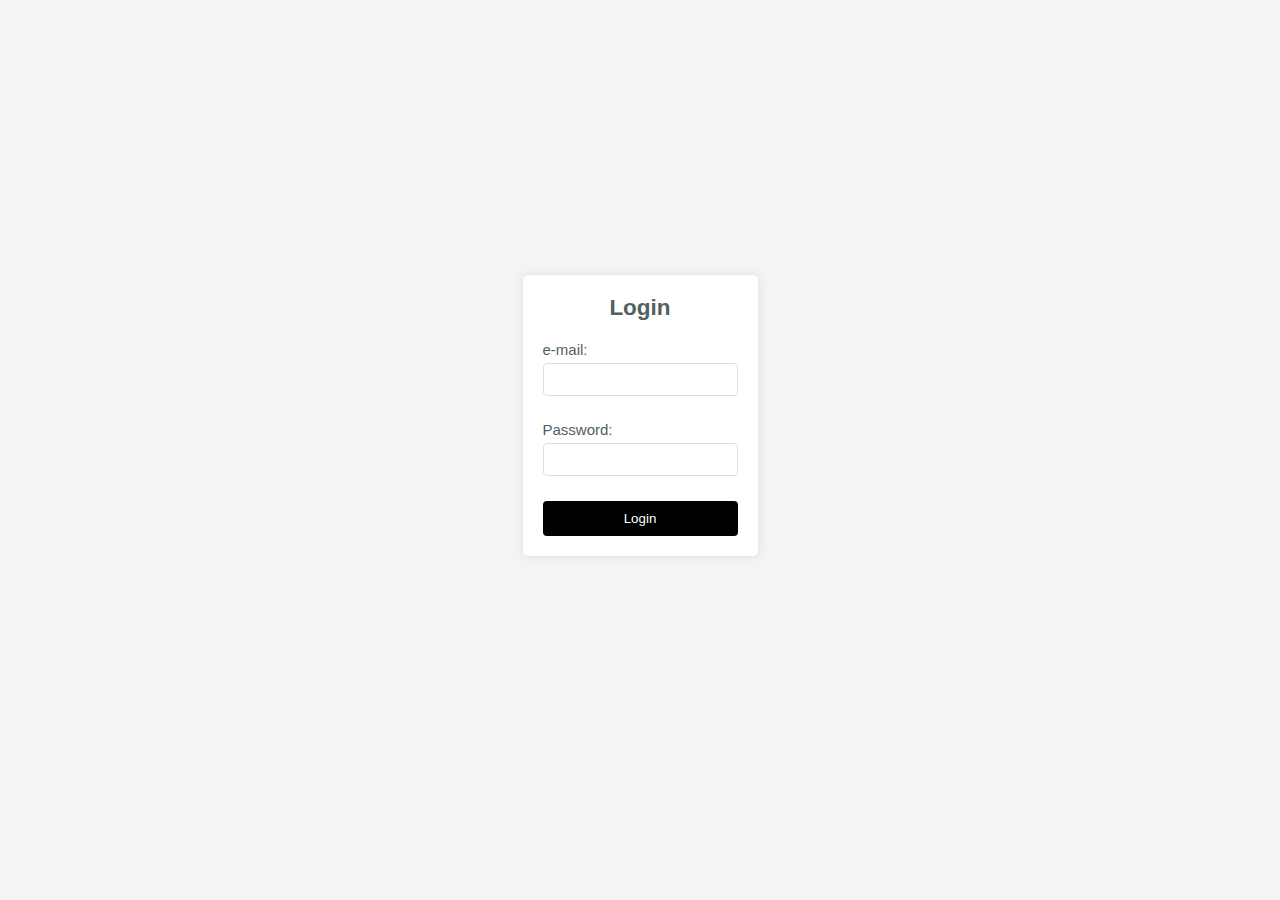
<file: login.html>
<!DOCTYPE html>
<html lang="en">
<head>
    <meta charset="UTF-8">
    <meta name="viewport" content="width=device-width, initial-scale=1.0">
    <title>Login</title>

    <!-- Ikonka strony -->
    <link rel="icon" href="apple.png">
    <link rel="stylesheet" href="assets/css/style.css">
    <style>
        body {
            font-family: Arial, sans-serif;
            display: flex;
            justify-content: center;
            align-items: center;
            height: 100vh;
            margin: 0;
            background-color: #f4f4f4;
        }

        .login-container {
            background-color: white;
            padding: 20px;
            border-radius: 5px;
            box-shadow: 0 0 10px rgba(0, 0, 0, 0.1);
            text-align: center;
            margin-bottom: 70px;
        }

        .form-group {
            margin-bottom: 15px;
            text-align: left;
        }
        h2{
            margin-bottom: 20px;
        }

        label {
            display: block;
            margin-bottom: 5px;
        }

        input[type="text"],
        input[type="password"] {
            width: 100%;
            padding: 8px;
            margin-bottom: 10px;
            border: 1px solid #ddd;
            border-radius: 4px;
        }

        button {
            width: 100%;
            padding: 10px;
            border: none;
            border-radius: 4px;
            background-color: black;
            color: white;
            cursor: pointer;
        }

        button:hover {
            background-color: grey;
        }
        a{
            color: white;
        }
    </style>
</head>
<body>
    <div class="login-container">
        <h2>Login</h2>
        <form action="backend.html">
            <div class="form-group">
                <label for="e-mail">e-mail:</label>
                <input type="text" id="e-mail" name="e-mail" required>
            </div>
            <div class="form-group">
                <label for="password">Password:</label>
                <input type="password" id="password" name="password" required>
            </div>
            <input type="submit" value="Login">
        </form>
    </div>
</body>
</html>
</file>
<file: assets/css/style.css>
* {
    box-sizing: border-box;
    padding: 0;
    margin: 0;
    font-family: 'Open Sans', sans-serif;
    font-family: 'Roboto', sans-serif;
}
main {
    background-color: white;
    transition: background-color 0.3s, color 0.3s;
}
html {
    scroll-behavior: smooth;
}
body {
    margin: 3rem 0 0 0;
    font-family: var(--body-font);
    font-size: var(--normal-font-size);
    background-color: var(--body-color);
    color: var(--text-color);
}

ul{
    list-style: none;
}

a{
    text-decoration: none;
}

img{
    max-width: 100%;
    height: auto;
}

.section{
    padding: 4.5rem 0 2rem;
}

.section__title{
    font-size: var(--h1-font-size);
    color: var(--title-color);
    text-align: center;
    margin-bottom: 1.5rem;
}

.section__height{
    height: 100vh;
}

.container{
    max-width: 968px;
    margin-left: 1rem;
    margin-right: 1rem;
}


/* Home */
.container1 {
    display: flex;
    flex-direction: row;
    align-items: center;
    justify-content: center;
    height: 100%;
    text-align: center;
}
.container1 img{
    width: 45vw;
    border-radius: 20px;
}
.container1 h1{
    display: flex;
    justify-content: center;
    align-items: center;
    font-size: 3.5vw;
    margin-right: 2vw;
}
.home{
    display: flex;
    justify-content: center;
    align-items: center;
}



.header {
    position: fixed;
    top: 0;
    left: 0;
    width: 100%;
    background-color: white;
    z-index: var(--z-fixed);
    transition: .4s;

}

.nav{
    height: 3rem;
    display: flex;
    justify-content: space-between;
    align-items: center;
}

.nav__img{
    width: 32px;
    border-radius: 50%;
}

.nav__logo{
    color: var(--title-color);
    font-weight: 600;
}

@media screen and (max-width: 767px) {
    .nav__menu{
        position: fixed;
        bottom: 0;
        left: 0;
        background-color: white;
        box-shadow: 0 -1px 12px grey;
        width: 100%;
        height: 4rem;
        padding: 0 1rem;
        display: grid;
        align-content: center;
        border-radius: 1.25rem 1.25rem 0 0;
        transition: background-color 0.3s, color 0.3s;
        
    }
    .container1 img{
        width: 300px;
        height: 200px;
        border-radius: 20px;
        display: flex;
        justify-content: center;
    }
    .container1 h1{
        display: flex;
        justify-content: center;
        align-items: center;
        font-size: 8vw;
    }
    .container1{
        flex-direction: column;
        margin-top: -80px;
    }
}


.nav__list,
.nav__link{
    display: flex;
}

.nav__link{
    flex-direction: column;
    align-items: center;
    row-gap: .25rem;
    color: var(--title-color);
    font-weight: 600;
}

.nav__list{
    justify-content: space-between;
}

.nav__name{
    font-size: var(--tiny-font-size);
}

.nav__icon{
    font-size: 1.5rem;
}

.active-link{
    position: relative;
    color: rgb(191, 189, 189);
    transition: .3s;
}

.scroll-header{
    box-shadow: 0 1px 5px grey;
}


/* small devices */
@media screen and (max-width:320px){
    .nav__name{
        display: none;
    }
    
}

/* medium */
@media screen and (min-width: 576px){
    .nav__list{
        justify-content: center;
        column-gap: 3rem;
    }
}
@media screen and (min-width: 767px){
    body{
        margin:0;
    }
    .section{
        padding: 7rem 0 2rem;
    }
    .nav{
        height: calc(3rem + 1.5rem);
    }
    .nav__img{
        display:none;
    }
    .nav__icon{
        display: none;
    }
    .nav__name{
        font-size: var(--normal-font-size);
    }
    /*
    .nav__link:hover{
        color: var(--first-color)
    }
    */
}

/* large */
@media screen and (min-width: 1024px){
    .container{
        margin-left: auto;
        margin-right: auto;
    }
}

header nav img{
    width: 40px;
    cursor: pointer;
}

:root {
    --header-height: 3rem;

    --hue: 174;
    --sat: 63%;

    --first-color: hsl(var(--hue), var(--sat), 40%);
    --first-color-alt: hsl(var(--hue), var(--sat), 36%);
    --title-color: black;
    --text-color: hsl(var(--hue), 8%, 35%);
    --body-color: hsl(var(--hue), 100%, 99%);
    --container-color: #fff;
    

    --body-font: 'Open Sans', sans-serif;

    --h1-font-size: 1.5rem;
    --normal-font-size: .938rem;
    --tiny-font-size: .625rem;

    --z-tooltip: 10;
    --z-fixed: 100;

    @media screen and (min-width: 968px){
        :root {
            --h1-font-size: 2.25rem;
            --normal-font-size: 1rem;
        }

    }

}
















/* slider */
body{
    background-color: white;
}
.name{
    color:white;
}
.description{
    color:white;
    text-shadow: -1px -1px 0 #000, 1px -1px 0 #000, -1px 1px 0 #000, 1px 1px 0 #000; /* Czarna obramówka */
}
.fa-solid{
    color:white;
}
.articles{
    display: flex;
    justify-content: center;
}
.container2{
    
    position: absolute;
    left: 50%;
    top: 155%;
    transform: translate(-50%, -50%);
    width: 1400px;
    height: 700px;
    padding: 50px;
    background-color: #f5f5f5;
    box-shadow: 0 30px 50px #dbdbdb;
}
#slide{
    width: max-content;
    margin-top: 50px;
}
.item{
    width: 200px;
    height: 300px;
    background-position: 50% 50%;
    display: inline-block;
    transition: 0.5s;
    background-size: cover;
    position: absolute;
    z-index: 1;
    top: 50%;
    transform: translate(0,-50%);
    border-radius: 20px;
    box-shadow: 0 30px 50px #505050;
}
.item:nth-child(1),
.item:nth-child(2){
    left: 0;
    top:0;
    transform: translate(0,0);
    /* border-radius: 0; */
    width: 100%;
    height: 100%;
    box-shadow: none;
}
.item:nth-child(3){
    left:50%;
}
.item:nth-child(4){
    left:calc(50% + 220px);
}
.item:nth-child(5){
    left:calc(50% + 440px);
}
.item:nth-child(n+6){
    left:calc(50% + 660px);
    opacity: 0;
}
.item .content {
    position: absolute;
    top: 50%;
    left: 100px;
    width: 300px;
    text-align: left;
    padding: 0;
    color: #eee;
    transform: translate(0,-50%);
    display: none;
    font-family: system-ui;
}
.item:nth-child(2) .content{
    display: block;
    z-index: 11111;
}
.item .description{
    margin: 20px 0;
    font-weight: bold;
    opacity: 0;
    animation: showcontent 1s ease-in-out 0.3s 1 forwards;
}
.item .name{
    font-size: 40px;
    font-weight: bold;
    opacity: 0;
    animation: showcontent 1s ease-in-out 1 forwards;
}
.item button{
    padding: 10px 20px;
    border: none;
    opacity: 0;
    animation: showcontent 1s ease-in-out 0.0s 1 forwards;
}
@keyframes showcontent{
    from{
        opacity: 0;
        transform: translate(0,100px);
        filter: blur(33px);
    }
    to{
        opacity: 1;
        transform: translate(0,0);
        filter: blur(0);

    }
}
.buttons{
    position: absolute;
    bottom: 30px;
    z-index: 222222;
    text-align: center;
    width: 100%;
    left: 3px;
}
.buttons button {
    width: 50px;
    height: 50px;
    border-radius: 50%;
    border: 1px solid white;
    background-color: transparent; /* Set background to transparent */
    transition: 0.5s;
    color: white;
}

.buttons button:hover {
    background-color: grey;
}
@media only screen and (max-width: 1300px) {
    
    .container {
        max-width: 100%;
    }
    .item:nth-child(1),
    .item:nth-child(2){
        display: relative;
    }
    
    /* .item:nth-child(5){
        display: none;
    } */
    .item:nth-child(n+6){
        display: none;
    }
    .name{
        max-width: 300px;
    }
    .content{
        margin-left: 50px;
        max-width: 300px;
    }
    .description{
        max-width: 300px;
    }
    .buttons{
        max-width: 300px;
    }
    
}
@media only screen and (max-width: 1200px) {
    
    .container2 {
        max-width: 100%;
    }
    .item:nth-child(1),
    .item:nth-child(2){
        display: relative;
    }
    /* .item:nth-child(3){
        display: none;
    } */
    /* .item:nth-child(4){
        display: none;
    } */
    .item:nth-child(5){
        display: none;
    }
    .item:nth-child(n+6){
        display: none;
    }
    .name{
        max-width: 200px;
    }
    .content{
        max-width: 200px;
    }
    .description{
        max-width: 200px;
    }
    .buttons{
        max-width: 200px;
    }
    
}
@media only screen and (max-width: 860px) {
    
    .container2 {
        
        max-width: 100%;
    }
    .item:nth-child(1),
    .item:nth-child(2){
        display: relative;
    }
    /* .item:nth-child(3){
        display: none;
    } */
    .item:nth-child(4){
        display: none;
    }
    .item:nth-child(5){
        display: none;
    }
    .item:nth-child(n+6){
        display: none;
    }
    .name{
        max-width: 200px;
    }
    .content{
        max-width: 200px;
    }
    .description{
        max-width: 200px;
    }
    .buttons{
        max-width: 200px;
    }
    
}
@media only screen and (max-width: 700px) {
    
    .container2 {
        max-width: 100%;
    }
    .item:nth-child(1),
    .item:nth-child(2){
        display: relative;
    }
    .item:nth-child(3){
        display: none;
    }
    .item:nth-child(4){
        display: none;
    }
    .item:nth-child(5){
        display: none;
    }
    .item:nth-child(n+6){
        display: none;
    }
    .name{
        max-width: 200px;
    }
    .content{
        margin-left: -50px;
        max-width: 200px;
    }
    .description{
        max-width: 200px;
    }
    .buttons{
        max-width: 200px;
    }
    
}
/* slider */




/* ciemny background w slider */
.item::before {
    border-radius: 20px;
    content: '';
    position: absolute;
    top: 0;
    left: 0;
    right: 0;
    bottom: 0;
    background: rgba(0, 0, 0, 0.5); /* Black background with 50% opacity */
    z-index: 1; /* Ensures the overlay is below the content */
}











/* Benefits css */
.table-box{
    margin: 50px auto;
}

.table-row{
    display: table;
    width: 80%;
    margin: 10px auto;
    font-family: sans-serif;
    background: transparent;
    padding: 12px 0;
    color: #555;
    font-size: 13px;
    box-shadow: 0 1px 4px 0 rgba(0,0,50,0.3);
}
.table-cell{
    display: table-cell;
    width: 30%;
    text-align: center;
    padding: 4px 0;
    border-right: 1px solid #d6d4d4;
    vertical-align: middle;;
}
.table-head{
    background: #a5a5a5;
    box-shadow: none;
    color: #fff;
    font-weight: 600;
}
.table-head .table-cell{
    border-right: none;
}
.last-cell{
    border-right: none;
}
.first-cell{
    text-align: left;
    padding-left: 10px;
}













/* Contact */
.container-form{
    display: flex;
    justify-content: center;
    align-items: center;
    flex-direction: column;
}
.form-container {
    background-color: white;
    padding: 20px;
    border-radius: 5px;
    box-shadow: 0 0 10px rgba(0, 0, 0, 0.1);
    width: 500px;
}
.contacall{
    margin-top: -150px;
}
form {
    display: flex;
    flex-direction: column;
}

label {
    margin-bottom: 5px;
}

input[type="text"],
input[type="email"],
input[type="tel"],
textarea {
    padding: 10px;
    margin-bottom: 20px;
    border: 1px solid #ddd;
    border-radius: 4px;
}

input[type="submit"] {
    background-color: black;
    color: white;
    padding: 10px;
    border: none;
    border-radius: 4px;
    cursor: pointer;
}
#message{
    padding-bottom: 100px;
}

input[type="submit"]:hover {
    background-color: rgb(50, 50, 50);
}
@media only screen and (max-width: 500px) {
    .form-container {
        width: 100%;
        padding: 10px;
        box-shadow: none;
    }

    form {
        width: auto;
    }

    input[type="text"],
    input[type="email"],
    input[type="tel"],
    textarea {
        width: calc(100% - 20px); /* Odejmowanie paddingu */
    }

    input[type="submit"] {
        width: 100%;
        padding: 10px;
    }
}









/* Info */
#info{
    display: flex;
    justify-content: center;
    align-items: center;
    flex-direction: column;
}
.info2{
    margin-top: -220px;
}
.linktospec{
    margin-top: 5px;
    font-weight:bold;
    margin-bottom: 15px;
    color: black;
}
.linktospec:hover{
    text-decoration: underline;
}
.backend-button {
    /* margin-top: 10px; */
    background-color: black;
    border-radius: 10px; 
    border: none;
    padding: 10px 20px; 
    font-size: 16px; 
    cursor: pointer; 
    transition: background-color 0.3s; 
    color: white;
}
.backend-button a {
    color: white;
}

.backend-button:hover {
    background-color: #333333; 
}










/* bakckend */
table {
    width: 100%;
    border-collapse: collapse;
}

th, td {
    border: 1px solid #ddd;
    padding: 8px;
    text-align: left;
}

th {
    background-color: #f2f2f2;
}

.img-edit{
    max-width: 100px; 
    height: auto;
}
button {
    cursor: pointer;
}
.table-bck{
    margin-top: 50px;
}
.button-edit-profile{
    display: flex;
    margin-top: 300px;
    justify-content: center;
}
.table-bck2{
    margin-top: -300px;
}




body.dark-mode {
    --body-color: #353535;
    --text-color: #ffffff;
    --container-color: #1e1e1e;
    --title-color: #ffffff;
}

body.dark-mode .table-bck,
body.dark-mode .table-bck2 {
    background-color: #1e1e1e;;
    color: #ffffff;;
    transition: background-color 0.7s, color 0.7s;
}

body.dark-mode .table-bck th {
    background-color: #2b2b2b;
    transition: background-color 0.7s, color 0.7s;
}

body.dark-mode main {
    background-color: #282828;
    transition: background-color 0.7s, color 0.7s;
}
body.dark-mode .nav__menu {
    background-color: #282828;
    transition: background-color 2s, color 2s;
}
body.dark-mode .header{
    background-color: #282828;
    transition: background-color 0.1s, color 0.1s;
}
body.dark-mode .backend-button{
    background-color: white;
    transition: background-color 0.7s, color 0.7s;
}
body.dark-mode .backend-button a{
    color: #282828;
    transition: background-color 0.7s, color 0.7s;
}
body.dark-mode .backend-button{
    color: #282828;
    transition: background-color 0.7s, color 0.7s;
}
body.dark-mode .container2{
    background-color: #282828;
    box-shadow: 0 30px 50px #282828;
    transition: background-color 0.7s, color 0.7s;
}
body.dark-mode .table-row{
    background-color: #ffffff;
    transition: background-color 0.7s, color 0.7s;
}
body.dark-mode .table-cell{
    color: #282828;
    transition: background-color 0.7s, color 0.7s;
}
body.dark-mode .table-head{
    background-color: #949494;
    transition: background-color 0.7s, color 0.7s;
}
body.dark-mode label{
   color: #949494;
   transition: background-color 0.7s, color 0.7s;
}

body.dark-mode table th{
    color: #949494;
    transition: background-color 0.7s, color 0.7s;
 }
 body.dark-mode .linktospec{
    color: white;
    transition: background-color 0.7s, color 0.7s;
 }
</file>
